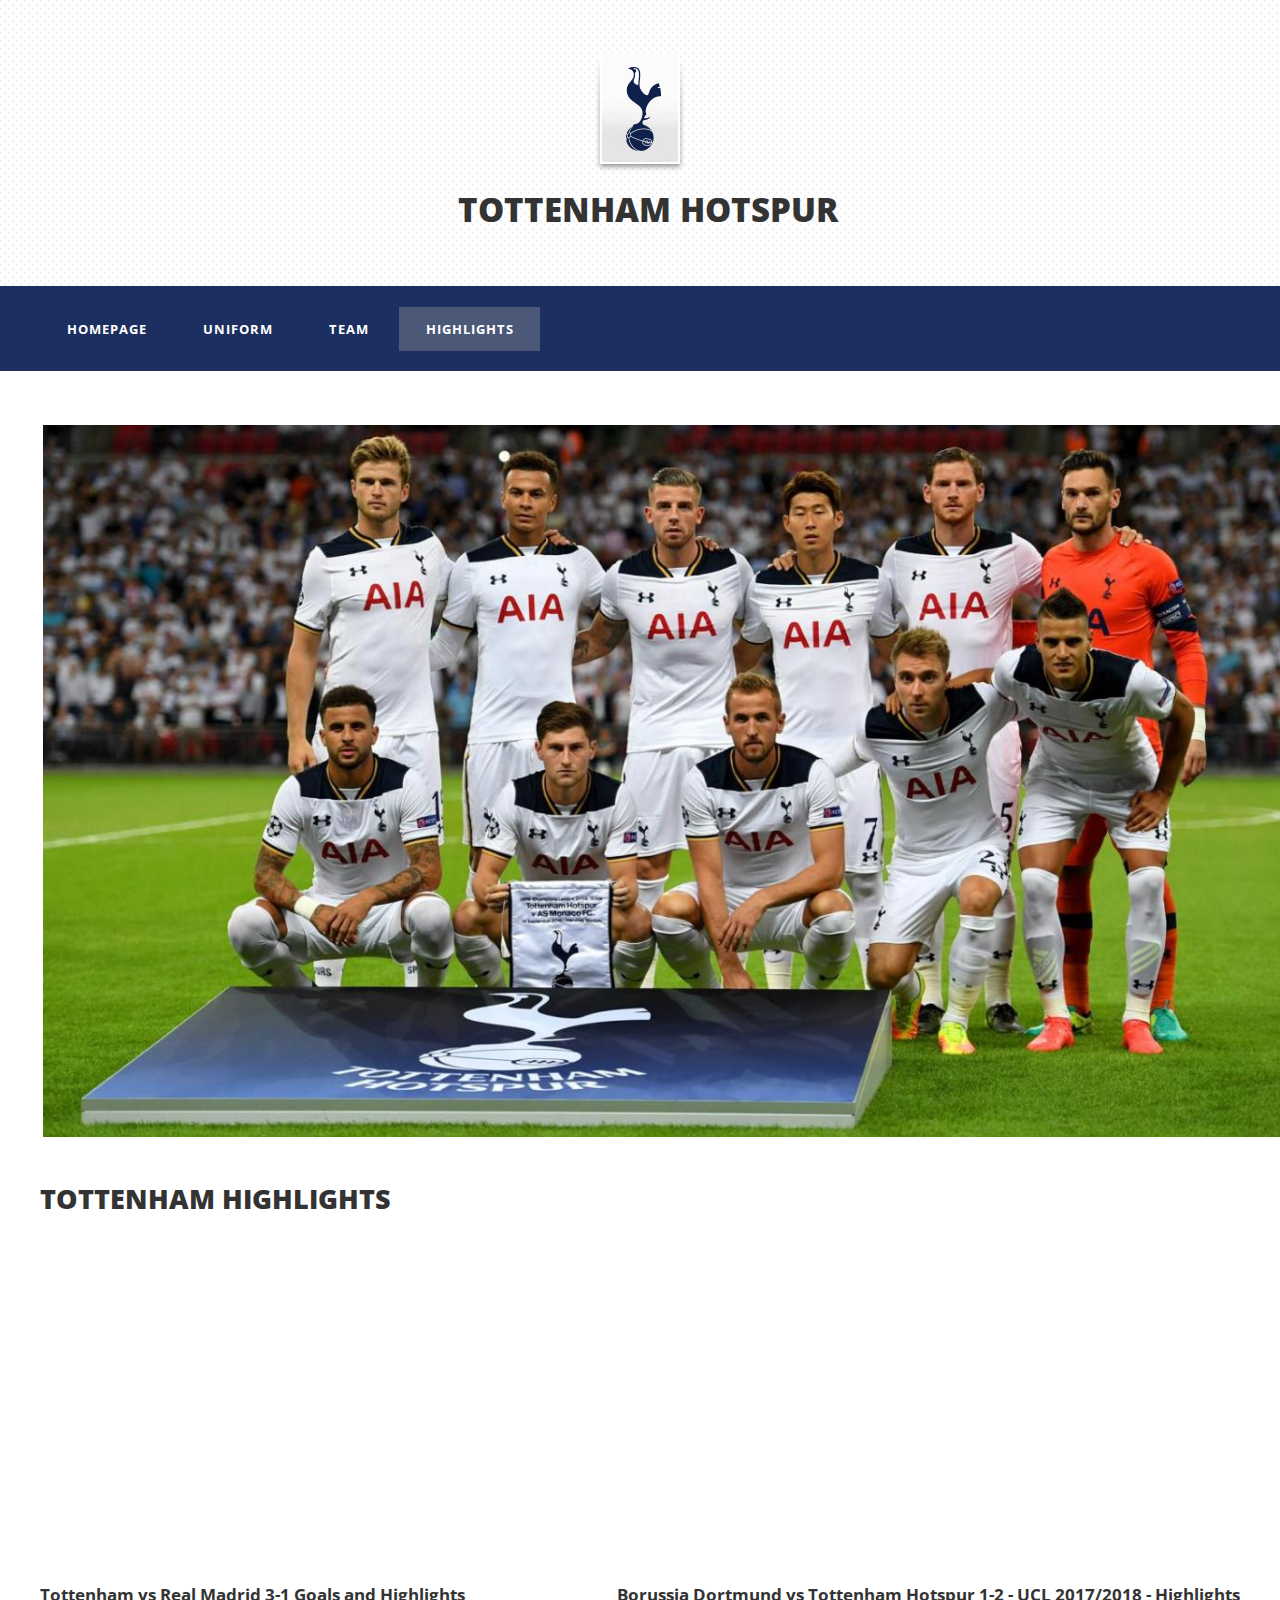
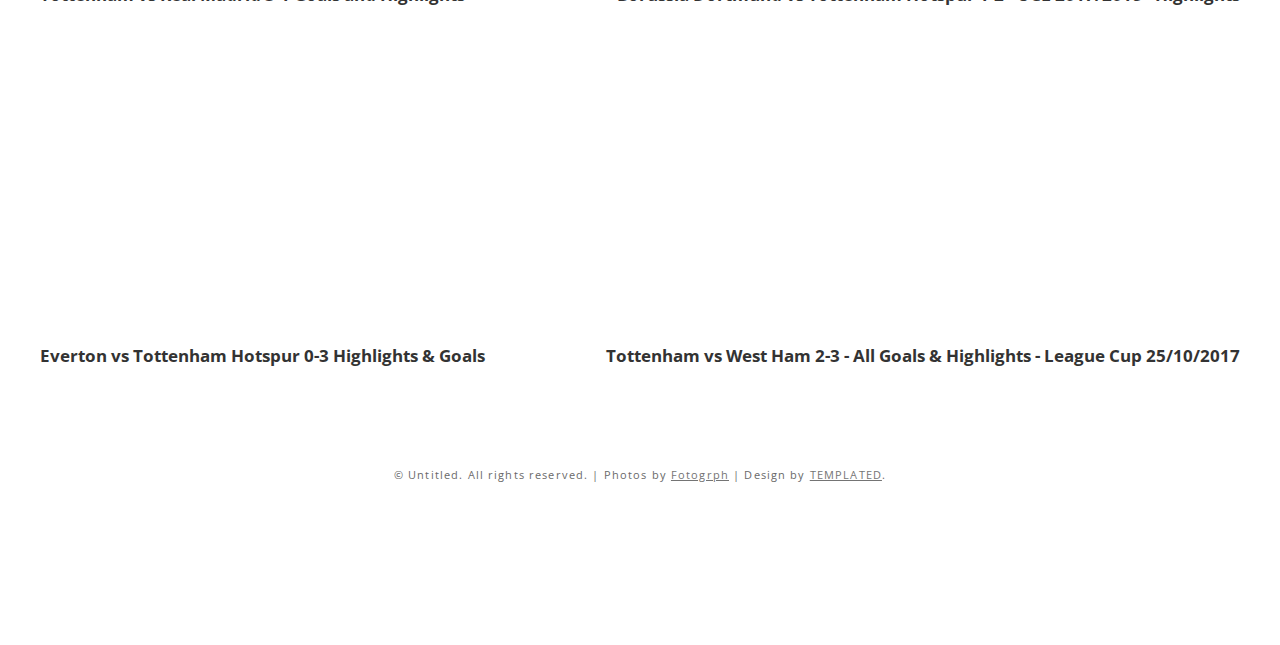
<file: templated-squareaway/Highlights.html>
<!DOCTYPE html PUBLIC "-//W3C//DTD XHTML 1.0 Strict//EN" "http://www.w3.org/TR/xhtml1/DTD/xhtml1-strict.dtd">
<!--
Design by TEMPLATED
http://templated.co
Released for free under the Creative Commons Attribution License

Name       : SquareAway
Description: A four-column, fixed-width design with dark color scheme.
Version    : 1.0
Released   : 20130804

-->
<html xmlns="http://www.w3.org/1999/xhtml">
<head>
    <meta http-equiv="Content-Type" content="text/html; charset=utf-8" />
    <title>Tottenham Hotspur</title>
    <meta name="keywords" content="" />
    <meta name="description" content="" />
    <link href="http://fonts.googleapis.com/css?family=Source+Sans+Pro:200,300,400,600,700,900|Open+Sans:400,300,600,700,800" rel="stylesheet" />
    <link href="Highlights.css" rel="stylesheet" type="text/css" media="all" />
    <link href="fonts.css" rel="stylesheet" type="text/css" media="all" />

    <!--[if IE 6]><link href="default_ie6.css" rel="stylesheet" type="text/css" /><![endif]-->

</head>
<body>
<div id="logo" class="container">
    <h1>
        <div class="tlogo"><img src="./images/tlogo.png"></img></div>
        <span>Tottenham Hotspur</span></h1>
</div>
<div id="header">
    <div id="menu" class="container">
        <ul>
            <li><a href="index.html" accesskey="0" title="">Homepage</a></li>
            <li><a href="Uniform.html" accesskey="1" title="">Uniform</a></li>
            <li><a href="Team.html" accesskey="2" title="">Team</a></li>
            <li class="current_page_item"><a href="Highlights.html" accesskey="3" title="">Highlights</a></li>
        </ul>
    </div>
</div>
<div id="page-wrapper">
    <div id="banner" class="container"><img src="images/totten.PNG"   alt="" /></div>
    <div id="featured" class="container">
        <div class="box">
            <div class="title">
                <h2>TOTTENHAM HIGHLIGHTS</h2>
            </div>
        </div>
        <div id="box1">
            <iframe width="500" height="315" src="https://www.youtube.com/embed/-Tb4PjY-wlQ" frameborder="0" allowfullscreen></iframe>
            <h2 class="subtitle">Borussia Dortmund vs Tottenham Hotspur 1-2 - UCL 2017/2018 - Highlights</h2>

        </div>
        <div id="box2">
            <iframe width="500" height="315" src="https://www.youtube.com/embed/JrUvwgGE_2k" frameborder="0" allowfullscreen></iframe>
            <h2 class="subtitle">Tottenham vs Real Madrid 3-1 Goals and Highlights<br></h2>


        </div>
        <div id="box3">
            <iframe width="500" height="315" src="https://www.youtube.com/embed/I9-Yk_5lLP0" frameborder="0" allowfullscreen></iframe>
            <h2 class="subtitle">Tottenham vs West Ham 2-3 - All Goals & Highlights - League Cup 25/10/2017 </h2>

        </div>
        <div id="box4">
            <iframe width="500" height="315" src="https://www.youtube.com/embed/Wvsx0R-odTI" frameborder="0" allowfullscreen></iframe>
            <h2 class="subtitle">Everton vs Tottenham Hotspur 0-3 Highlights & Goals</h2>

        </div>

    </div>
<div>
        <div id="copyright">
            <p>&copy; Untitled. All rights reserved. | Photos by <a href="http://fotogrph.com/">Fotogrph</a> | Design by <a href="http://templated.co" rel="nofollow">TEMPLATED</a>.</p>
        </div>
</div>
</body>
</html>
</file>
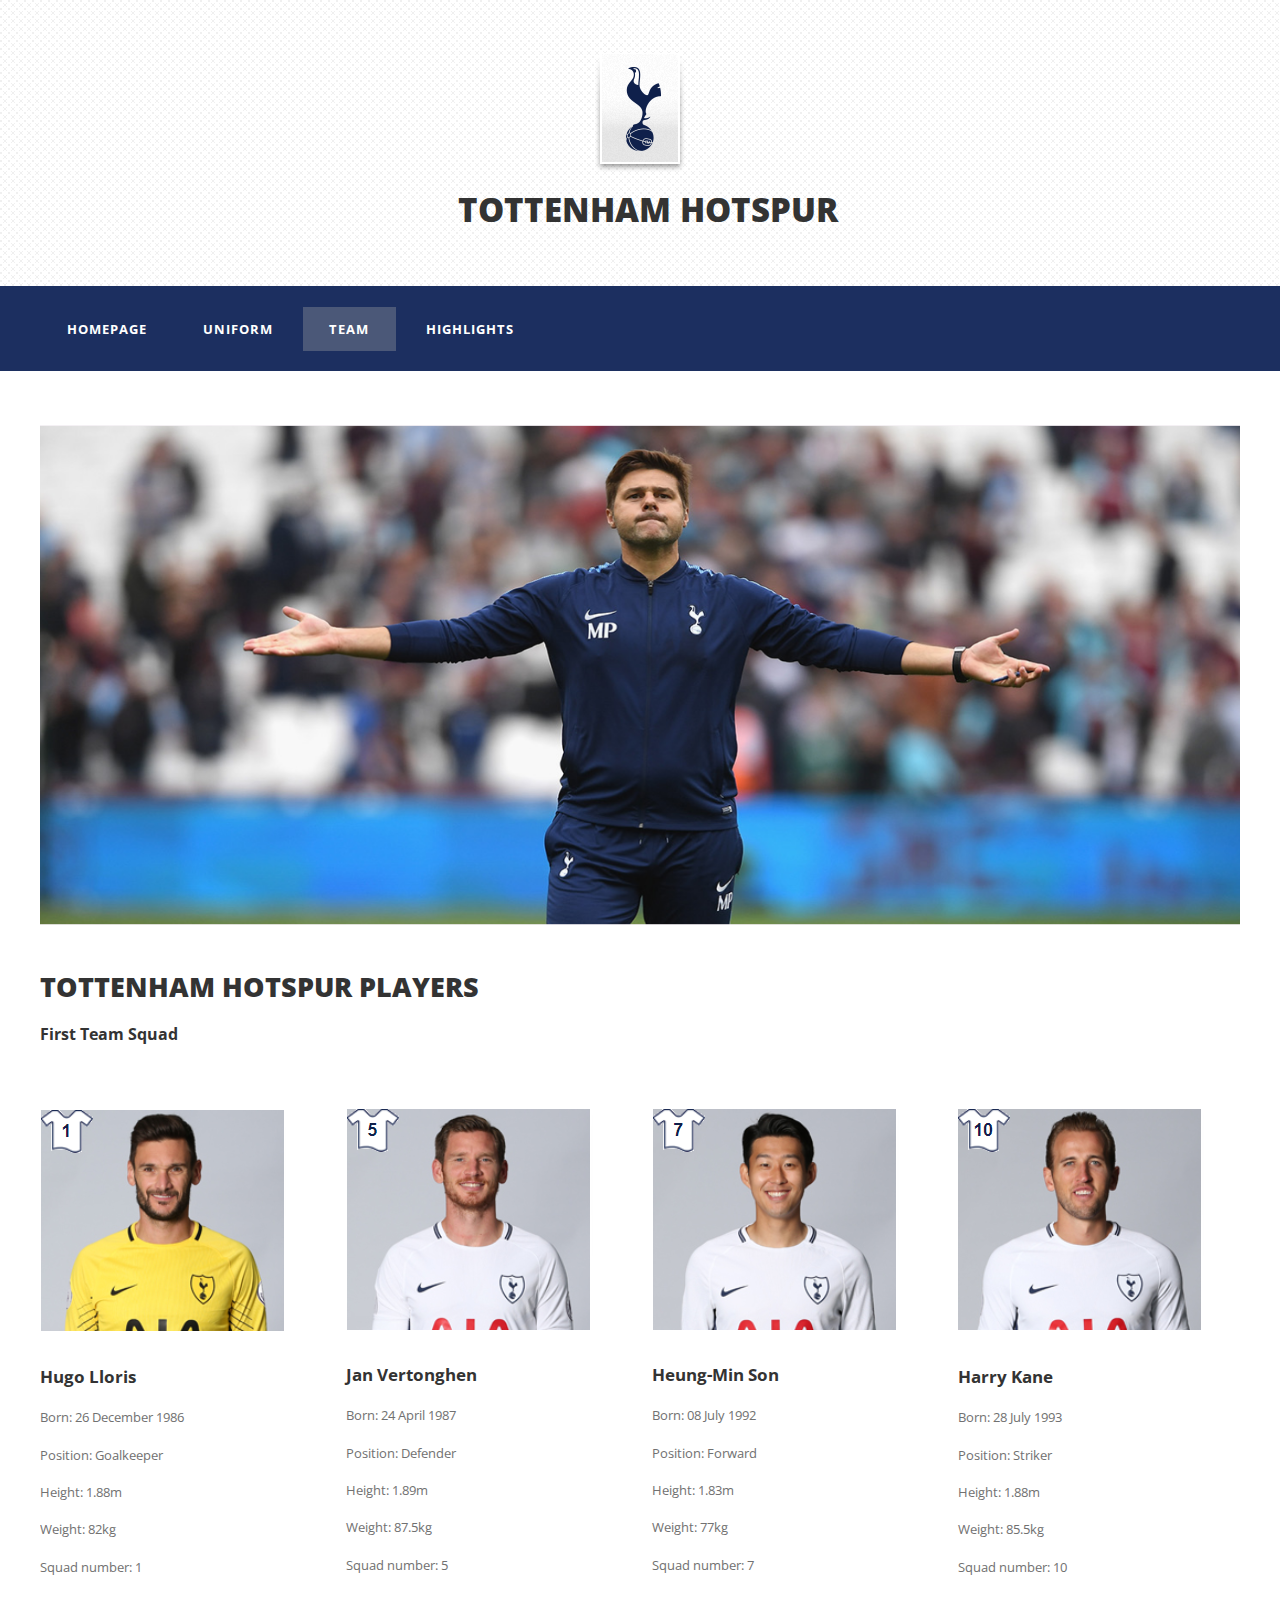
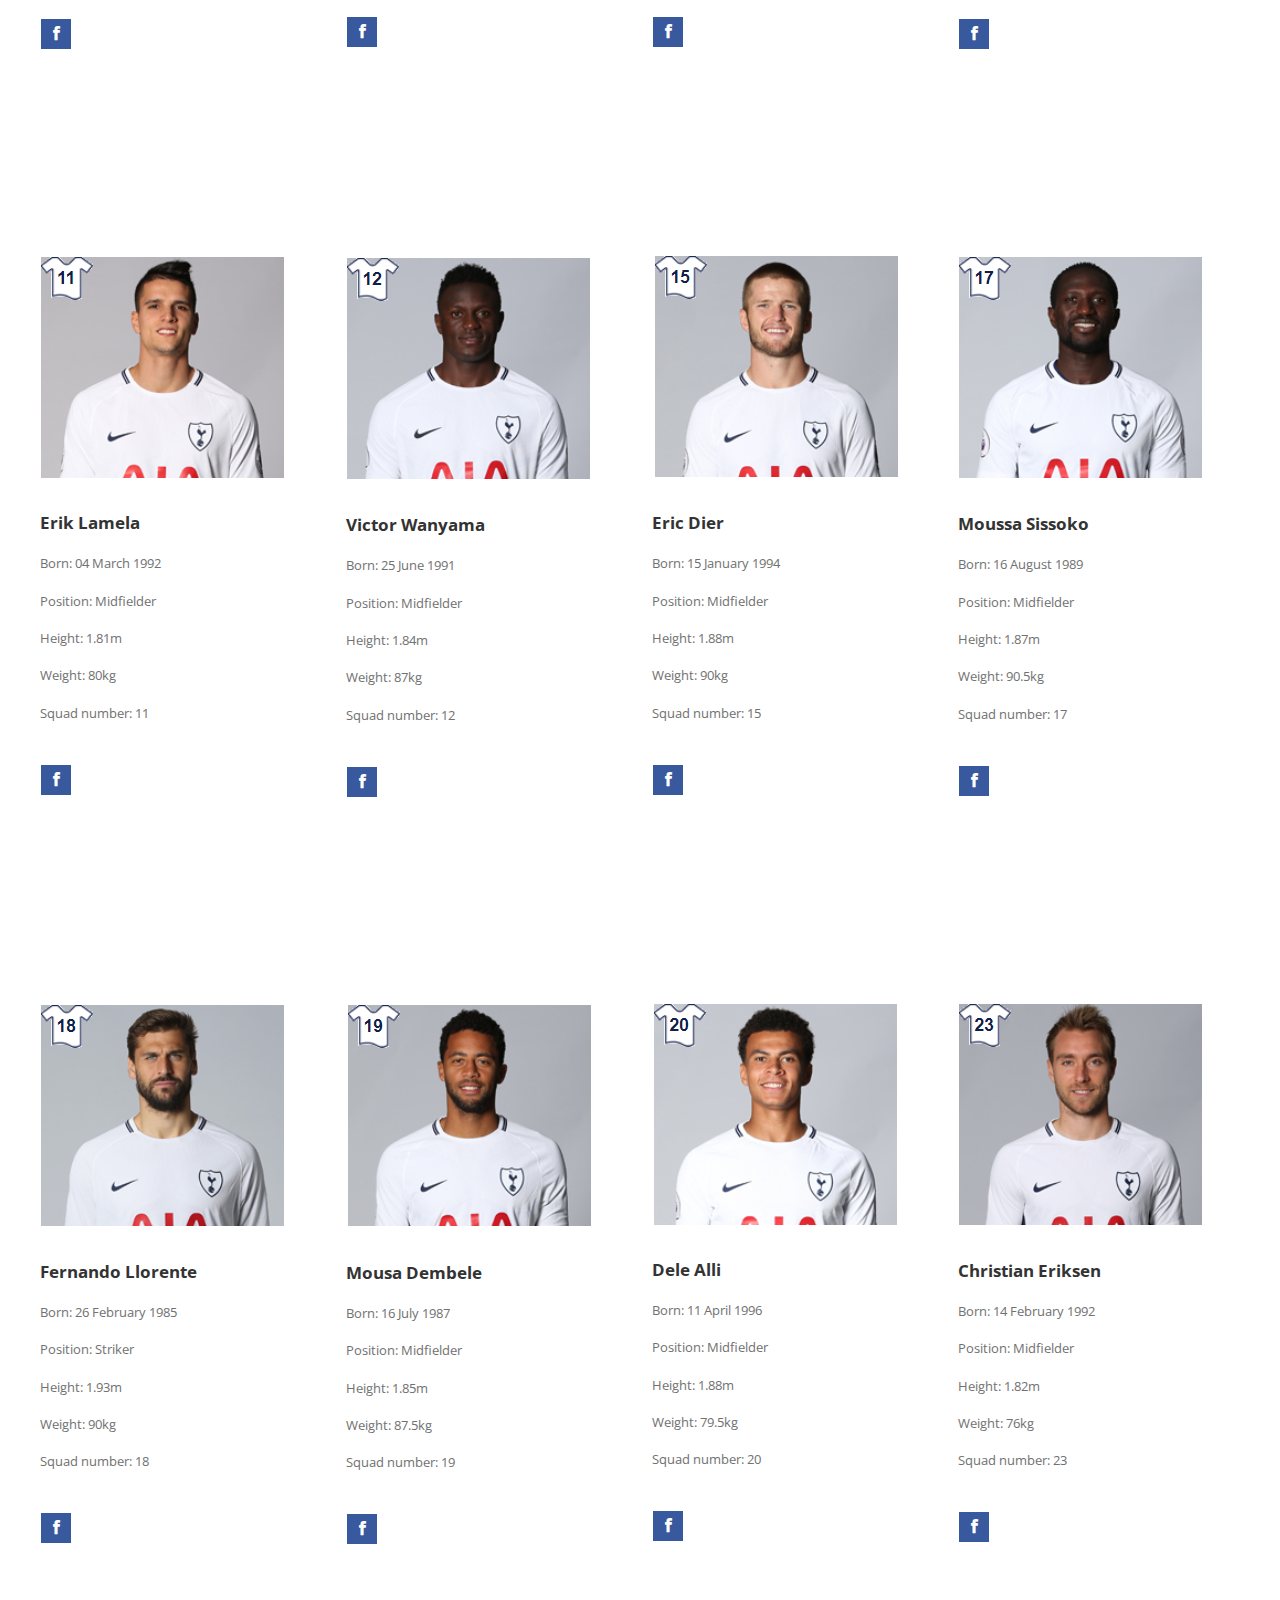
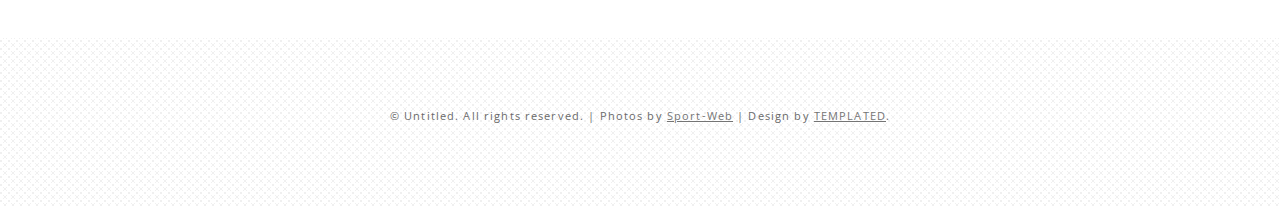
<file: templated-squareaway/Team.html>
<!DOCTYPE html PUBLIC "-//W3C//DTD XHTML 1.0 Strict//EN" "http://www.w3.org/TR/xhtml1/DTD/xhtml1-strict.dtd">
<!--
Design by TEMPLATED
http://templated.co
Released for free under the Creative Commons Attribution License

Name       : SquareAway
Description: A four-column, fixed-width design with dark color scheme.
Version    : 1.0
Released   : 20130804

-->
<html xmlns="http://www.w3.org/1999/xhtml">
<head>
    <meta http-equiv="Content-Type" content="text/html; charset=utf-8" />
    <title>Tottenham Hotspur</title>
    <meta name="keywords" content="" />
    <meta name="description" content="" />
    <link href="http://fonts.googleapis.com/css?family=Source+Sans+Pro:200,300,400,600,700,900|Open+Sans:400,300,600,700,800" rel="stylesheet" />
    <link href="Team.css" rel="stylesheet" type="text/css" media="all" />
    <link href="fonts.css" rel="stylesheet" type="text/css" media="all" />
    <!--[if IE 6]><link href="default_ie6.css" rel="stylesheet" type="text/css" /><![endif]-->

</head>
<body>

<div id="logo" class="container">

    <h1>
        <div class="tlogo"><img src="./images/tlogo.png"></img></div>
        <span>Tottenham Hotspur</span></h1>

</div>

<div id="header">
    <div id="menu" class="container">
        <ul>
            <li><a href="index.html" accesskey="0" title="">Homepage</a></li>
            <li><a href="Uniform.html" accesskey="1" title="">Uniform</a></li>
            <li class="current_page_item"><a href="Team.html" accesskey="2" title="">Team</a></li>
            <li><a href="Highlights.html" accesskey="3" title="">Highlights</a></li>
        </ul>
    </div>
</div>
<div id="page-wrapper">

    <div id="banner" class="container"><img src="images/coach.PNG" width="1200" height="500" alt="" /></div>

    <div id="featured" class="container">
        <div class="box">
            <div class="title">
                <h2>TOTTENHAM HOTSPUR PLAYERS</h2>
                <br>
                <h3>First Team Squad</h3>
                <br><br>
            </div>
            <div id="box1"><img src="images/lloris.PNG" alt="" />
                <h2 class="subtitle">Hugo Lloris</h2>
                <p>Born: 26 December 1986</p>
                <p>Position: Goalkeeper</p>
                <p>Height: 1.88m</p>
                <p>Weight: 82kg</p>
                <p>Squad number: 1</p>
                <ul class="contact">
                    <li><a href="https://www.facebook.com/NumberOneLloris/" class="icon icon-facebook"><span></span></a></li>
                </ul>
            </div>
            <div id="box2"><img src="images/vertonghen.PNG" alt="" />
                <h2 class="subtitle">Jan Vertonghen</h2>
                <p>Born: 24 April 1987</p>
                <p>Position: Defender</p>
                <p>Height: 1.89m</p>
                <p>Weight: 87.5kg</p>
                <p>Squad number: 5</p>
                <ul class="contact">
                    <li><a href="https://www.facebook.com/JanVertonghen/" class="icon icon-facebook"><span></span></a></li>
                </ul>
            </div>
            <div id="box3"><img src="images/son.PNG" alt="" />
                <h2 class="subtitle">Heung-Min Son</h2>
                <p>Born: 08 July 1992</p>
                <p>Position: Forward</p>
                <p>Height: 1.83m</p>
                <p>Weight: 77kg</p>
                <p>Squad number: 7</p>
                <ul class="contact">
                    <li><a href="https://www.facebook.com/HeungMinSonOfficial/" class="icon icon-facebook"><span></span></a></li>
                </ul>
            </div>
            <div id="box4"><img src="images/kane.PNG" alt="" />
                <h2 class="subtitle">Harry Kane</h2>
                <p>Born: 28 July 1993</p>
                <p>Position: Striker</p>
                <p>Height: 1.88m</p>
                <p>Weight: 85.5kg</p>
                <p>Squad number: 10</p>
                <ul class="contact">
                    <li><a href="https://www.facebook.com/harrykaneofficial/" class="icon icon-facebook"><span></span></a></li>
                </ul>
            </div>
        </div>
    </div>
</div>
<div id="page-wrapper1">
    <div id="banner1" class="container"></div>
    <div id="featured1" class="container">
        <div class="box">
        </div>
        <div id="box5"><img src="images/lamela.PNG" alt="" />
            <h2 class="subtitle">Erik Lamela</h2>
            <p>Born: 04 March 1992</p>
            <p>Position: Midfielder</p>
            <p>Height: 1.81m</p>
            <p>Weight: 80kg</p>
            <p>Squad number: 11</p>
            <ul class="contact">
                <li><a href="https://www.facebook.com/Eriklamelacoco/?ref=br_rs" class="icon icon-facebook"><span></span></a></li>
            </ul>
        </div>
        <div id="box6"><img src="images/wanyama.PNG" alt="" />
            <h2 class="subtitle">Victor Wanyama</h2>
            <p>Born: 25 June 1991</p>
            <p>Position: Midfielder</p>
            <p>Height: 1.84m</p>
            <p>Weight: 87kg</p>
            <p>Squad number: 12</p>
            <ul class="contact">
                <li><a href="https://www.facebook.com/VictorWanyamaTottenham/" class="icon icon-facebook"><span></span></a></li>
            </ul>
        </div>
        <div id="box7"><img src="images/dier.PNG" alt="" />
            <h2 class="subtitle">Eric Dier</h2>
            <p>Born: 15 January 1994</p>
            <p>Position: Midfielder</p>
            <p>Height: 1.88m</p>
            <p>Weight: 90kg</p>
            <p>Squad number: 15</p>
            <ul class="contact">
                <li><a href="https://www.facebook.com/EricDierOfficial/" class="icon icon-facebook"><span></span></a></li>
            </ul>
        </div>
        <div id="box8"><img src="images/sissoko.PNG" alt="" />
            <h2 class="subtitle">Moussa Sissoko</h2>
            <p>Born: 16 August 1989</p>
            <p>Position: Midfielder</p>
            <p>Height: 1.87m</p>
            <p>Weight: 90.5kg</p>
            <p>Squad number: 17</p>
            <ul class="contact">
                <li><a href="https://www.facebook.com/ms7sissoko/" class="icon icon-facebook"><span></span></a></li>
            </ul>
        </div>
    </div>
</div>
    <div id="page-wrapper2">
        <div id="banner2" class="container"></div>
        <div id="featured2" class="container">
            <div class="box">
            </div>
            <div id="box9"><img src="images/liorente.PNG" alt="" />
                <h2 class="subtitle">Fernando Llorente</h2>
                <p>Born: 26 February 1985</p>
                <p>Position: Striker</p>
                <p>Height: 1.93m</p>
                <p>Weight: 90kg</p>
                <p>Squad number: 18</p>
                <ul class="contact">
                    <li><a href="https://www.facebook.com/fernandollorente.es/" class="icon icon-facebook"><span></span></a></li>
                </ul>
            </div>
            <div id="box10"><img src="images/dembele.PNG" alt="" />
                <h2 class="subtitle">Mousa Dembele</h2>
                <p>Born: 16 July 1987</p>
                <p>Position: Midfielder</p>
                <p>Height: 1.85m</p>
                <p>Weight: 87.5kg</p>
                <p>Squad number: 19</p>
                <ul class="contact">
                    <li><a href="https://www.facebook.com/moussadembeleweb/" class="icon icon-facebook"><span></span></a></li>
                </ul>
            </div>
            <div id="box11"><img src="images/alli.PNG" alt="" />
                <h2 class="subtitle">Dele Alli</h2>
                <p>Born: 11 April 1996</p>
                <p>Position: Midfielder</p>
                <p>Height: 1.88m</p>
                <p>Weight: 79.5kg</p>
                <p>Squad number: 20</p>
                <ul class="contact">
                    <li><a href="https://www.facebook.com/DeleOfficial/?ref=br_rs" class="icon icon-facebook"><span></span></a></li>
                </ul>
            </div>
            <div id="box12"><img src="images/eriksen.PNG" alt="" />
                <h2 class="subtitle">Christian Eriksen</h2>
                <p>Born: 14 February 1992</p>
                <p>Position: Midfielder</p>
                <p>Height: 1.82m</p>
                <p>Weight: 76kg</p>
                <p>Squad number: 23</p>
                <ul class="contact">
                    <li><a href="https://www.facebook.com/ChristianEriksenOfficial/" class="icon icon-facebook"><span></span></a></li>
                </ul>
            </div>
        </div>
    </div>
</div>

<div id="copyright">
    <p>&copy; Untitled. All rights reserved. | Photos by <a href="http://www.tottenhamhotspur.com/home/">Sport-Web</a> | Design by <a href="http://templated.co" rel="nofollow">TEMPLATED</a>.</p>
</div>
</body>
</html>
</file>
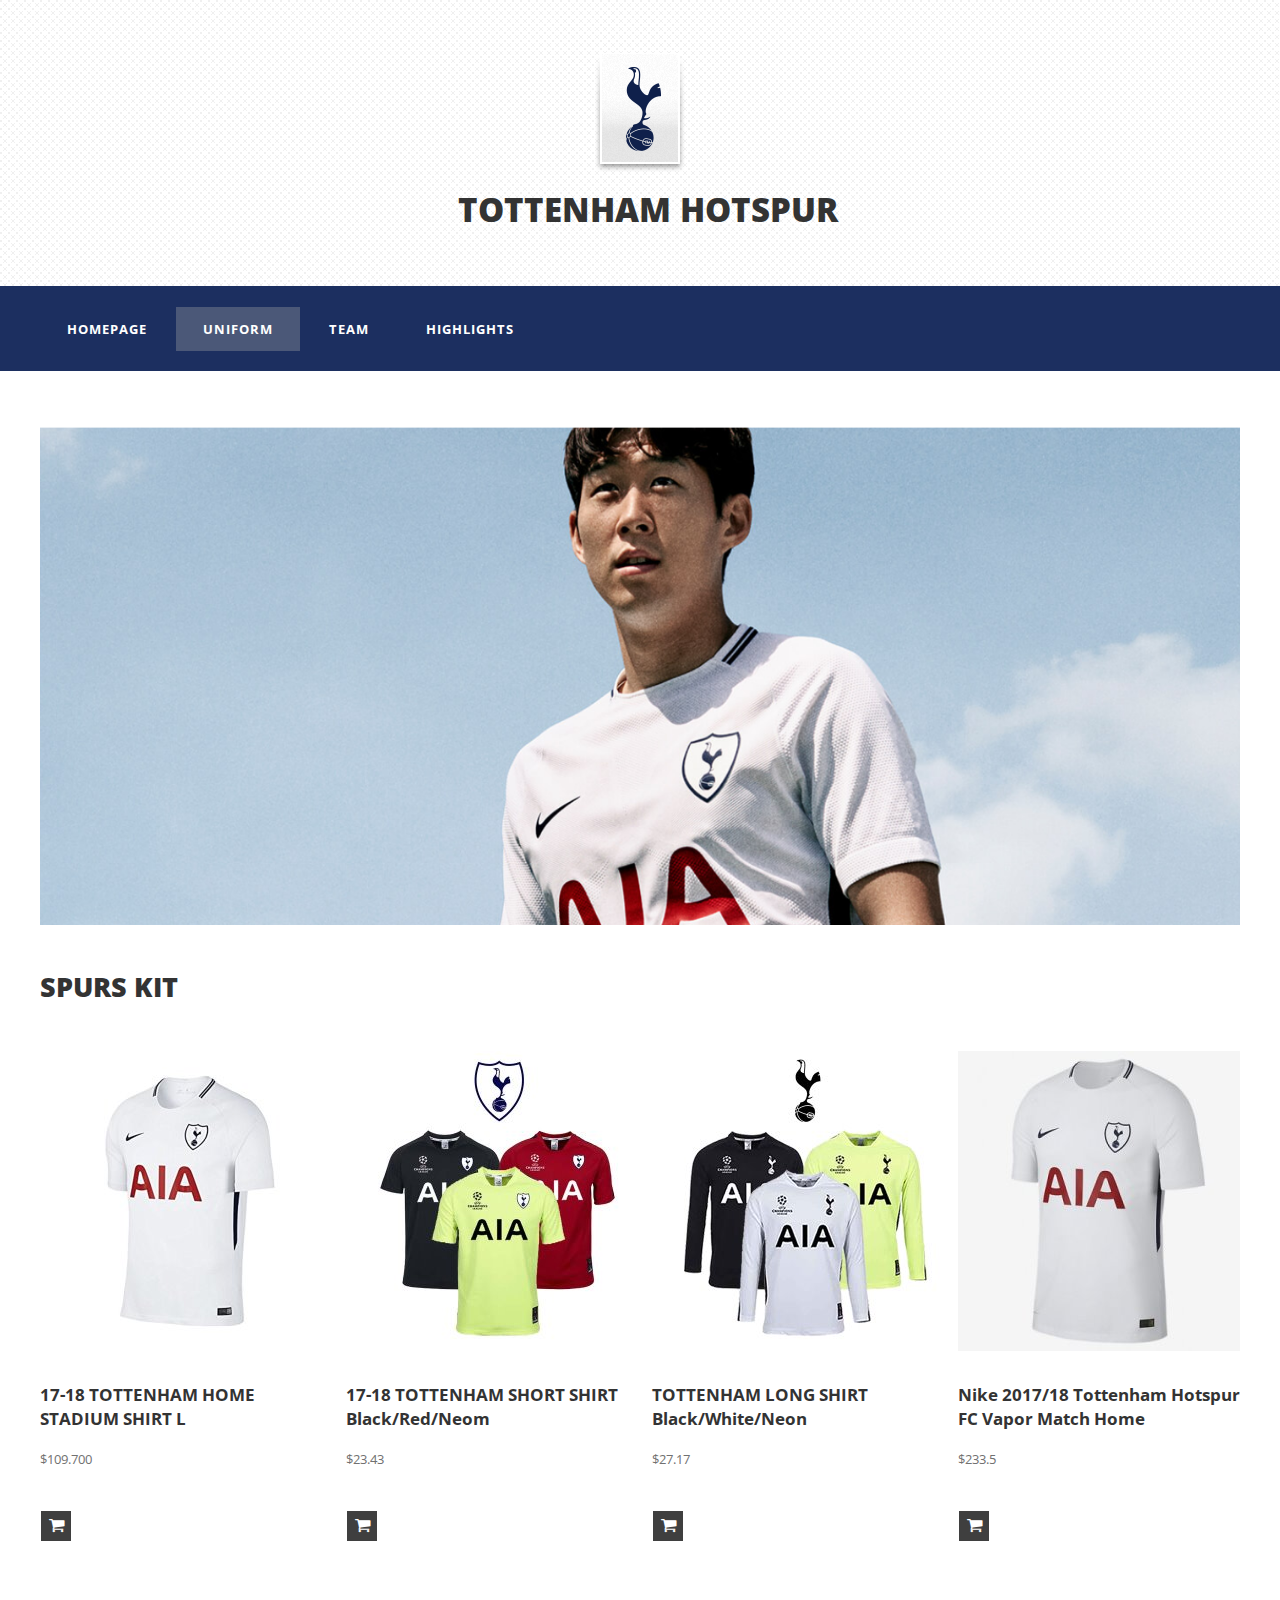
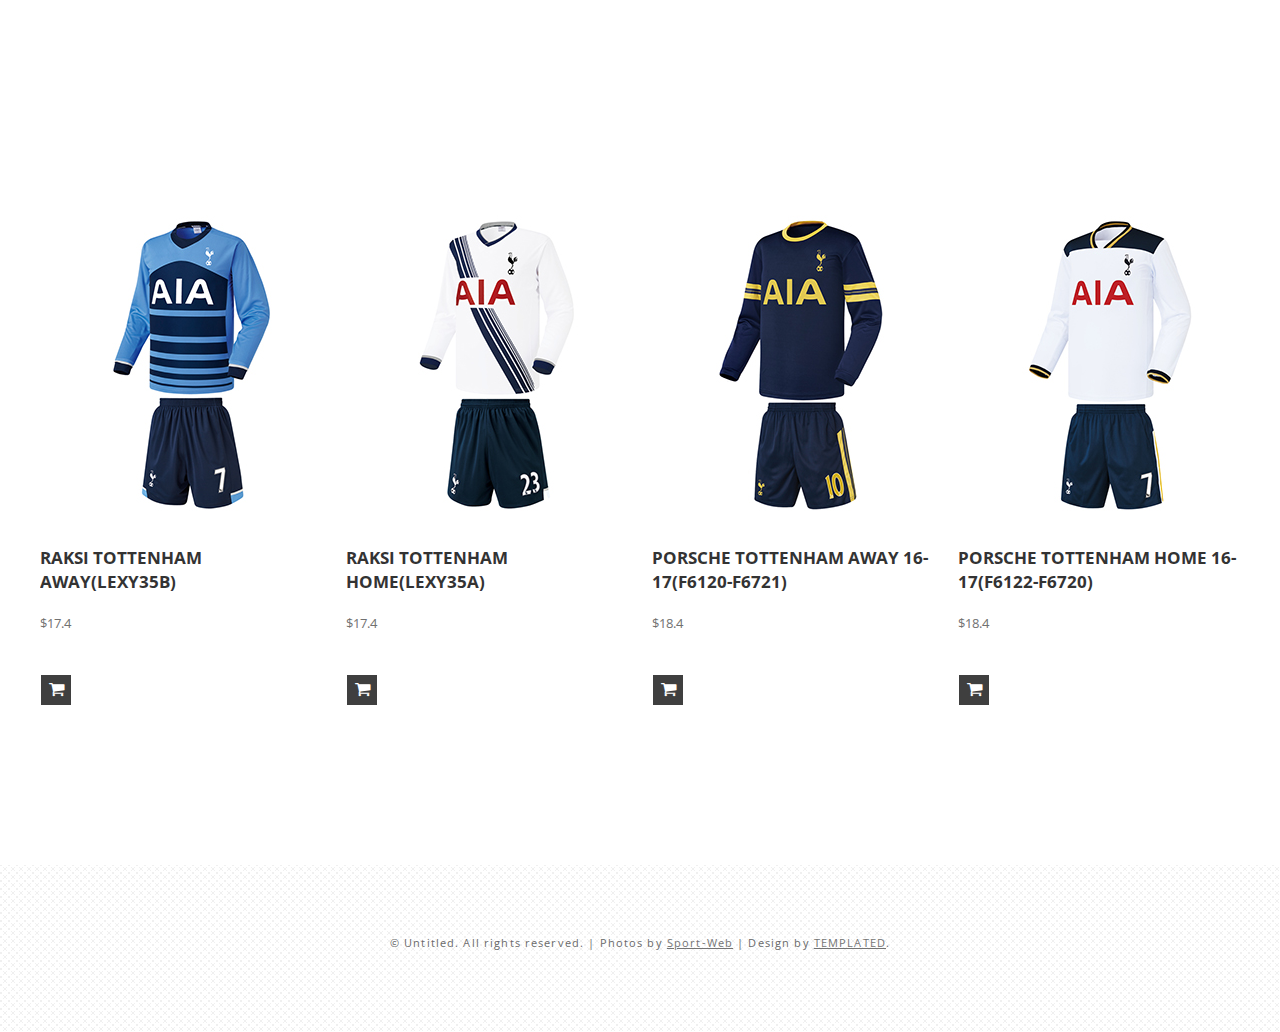
<file: templated-squareaway/Uniform.html>
<!DOCTYPE html PUBLIC "-//W3C//DTD XHTML 1.0 Strict//EN" "http://www.w3.org/TR/xhtml1/DTD/xhtml1-strict.dtd">
<!--
Design by TEMPLATED
http://templated.co
Released for free under the Creative Commons Attribution License

Name       : SquareAway
Description: A four-column, fixed-width design with dark color scheme.
Version    : 1.0
Released   : 20130804

-->
<html xmlns="http://www.w3.org/1999/xhtml">
<head>
    <meta http-equiv="Content-Type" content="text/html; charset=utf-8" />
    <title>Tottenham Hotspur</title>
    <meta name="keywords" content="" />
    <meta name="description" content="" />
    <link href="http://fonts.googleapis.com/css?family=Source+Sans+Pro:200,300,400,600,700,900|Open+Sans:400,300,600,700,800" rel="stylesheet" />
    <link href="Uniform.css" rel="stylesheet" type="text/css" media="all" />
    <link href="fonts.css" rel="stylesheet" type="text/css" media="all" />

    <!--[if IE 6]><link href="default_ie6.css" rel="stylesheet" type="text/css" /><![endif]-->

</head>
<body>
<div id="logo" class="container">
    <h1>
        <div class="tlogo"><img src="./images/tlogo.png"></img></div>
        <span>Tottenham Hotspur</span></h1>
</div>
<div id="header">
    <div id="menu" class="container">
        <ul>

            <li><a href="index.html" accesskey="0" title="">Homepage</a></li>
            <li class="current_page_item"><a href="Uniform.html" accesskey="1" title="">Uniform</a></li>
            <li><a href="Team.html" accesskey="2" title="">Team</a></li>
            <li><a href="Highlights.html" accesskey="3" title="">Highlights</a></li>
        </ul>
    </div>
</div>
<div id="page-wrapper">
    <div id="banner" class="container"><img src="images/캡처.PNG" width="1200" height="500" alt="" /></div>
    <div id="featured" class="container">
        <div class="box">
            <div class="title">
                <h2>SPURS KIT</h2>
            </div>
        </div>
        <div id="box1"><img src="images/17-18 HOME L.jpg" alt="" />
            <h2 class="subtitle">17-18 TOTTENHAM HOME STADIUM SHIRT L</h2>
            <p>$109.700</p>
            <ul class="contact">
                <li><a class="icon icon-shopping-cart"><span>Pinterest</span></a></li>
            </ul>
        </div>
        <div id="box2"> <img src="images/17-18%20SS.jpg" alt="" />
            <h2 class="subtitle">17-18 TOTTENHAM SHORT SHIRT Black/Red/Neom</h2>
            <p>$23.43</p>
            <ul class="contact">

                <li><a class="icon icon-shopping-cart"><span>Pinterest</span></a></li>

            </ul>
        </div>
        <div id="box3"> <img src="images/LS.jpg" alt="" />
            <h2 class="subtitle">TOTTENHAM LONG SHIRT Black/White/Neon</h2>
            <p>$27.17</p>
            <ul class="contact">

                <li><a class="icon icon-shopping-cart"><span>Pinterest</span></a></li>

            </ul>
        </div>
        <div id="box4"><img src="images/Nike%202017-18%20Tottenham.jpg" alt="" />
            <h2 class="subtitle">Nike 2017/18 Tottenham Hotspur FC Vapor Match Home</h2>
            <p>$233.5</p>
            <ul class="contact">
                <li><a class="icon icon-shopping-cart"><span>Pinterest</span></a></li>

            </ul>
        </div>
    </div>
</div>
<div id="page-wrapper1">
        <div id ="banner1" class="container"></div>
        <div id="featured1" class="container">
            <div class="box">
            </div>
            <div id="box5"><img src="images/렉시%20토트넘%20어웨이.jpg" alt="" />
                <h2 class="subtitle">RAKSI TOTTENHAM AWAY(LEXY35B)</h2>
                <p>$17.4</p>
                <ul class="contact">
                    <li><a class="icon icon-shopping-cart"><span>Pinterest</span></a></li>

                </ul>
            </div>
            <div id="box6"><img src="images/렉시%20토트넘%20홈형.jpg" alt="" />
                <h2 class="subtitle">RAKSI TOTTENHAM HOME(LEXY35A)</h2>
                <p>$17.4</p>
                <ul class="contact">
                    <li><a class="icon icon-shopping-cart"><span>Pinterest</span></a></li>
                </ul>
            </div>
            <div id="box7"><img src="images/포스%20토트넘%20어웨이.jpg" alt="" />
                <h2 class="subtitle">PORSCHE TOTTENHAM AWAY 16-17(F6120-F6721)</h2>
                <p>$18.4</p>
                <ul class="contact">
                    <li><a class="icon icon-shopping-cart"><span>Pinterest</span></a></li>
                </ul>
            </div>
            <div id="box8"><img src="images/포스%20토트넘%20홈.jpg" alt="" />
                <h2 class="subtitle">PORSCHE TOTTENHAM HOME 16-17(F6122-F6720)</h2>
                <p>$18.4</p>
                <ul class="contact">
                    <li><a class="icon icon-shopping-cart"><span>Pinterest</span></a></li>
                </ul>
            </div>
        </div>
</div>
        <div id="copyright">
            <p>&copy; Untitled. All rights reserved. | Photos by <a href="http://www.tottenhamhotspur.com/home/">Sport-Web</a> | Design by <a href="http://templated.co" rel="nofollow">TEMPLATED</a>.</p>
        </div>
</body>
<script src="https://ajax.googleapis.com/ajax/libs/jquery/3.2.1/jquery.min.js"></script>
<script type="text/javascript">

$('.icon-shopping-cart').click(function () {
    var msgt = "Do you want to buy?";
    var con = confirm(msgt);

    if(con==true)
    {
        alert("Thank You. Buy Successfully");
    }
    if(con==false)
    {
        alert("Buy Canceled");
    }
})
</script>

</html>
</file>
<file: templated-squareaway/Highlights.css>
html, body
{
    height: 100%;
}

body
{
    margin: 0px;
    padding: 0px;
    background: #EFEFEF url(images/bg01.png) repeat;
    font-family: 'Open Sans', sans-serif;
    font-size: 10pt;
    font-weight: 400;
    color: #8d8d8d;
}


h1, h2, h3
{
    margin: 0;
    padding: 0;
    color: #333;
}

p, ol, ul
{
    margin-top: 0;
}

ol, ul
{
    padding: 0;
    list-style: none;
}

p
{
    line-height: 180%;
}

strong
{
    color: #525252;
}

a
{
    color: #525252;
}

a:hover
{
    text-decoration: none;
}

.container
{
    margin: 0px auto;
    width: 1200px;
}

/*********************************************************************************/
/* Image Style                                                                   */
/*********************************************************************************/

.image
{
    display: inline-block;
}

.image img
{
    display: block;
    width: 100%;
}

.image-full
{
    display: block;
    width: 100%;
    margin: 0 0 2em 0;
}

.image-left
{
    float: left;
    margin: 0 2em 2em 0;
}

.image-centered
{
    display: block;
    margin: 0 0 2em 0;
}

.image-centered img
{
    margin: 0 auto;
    width: auto;
}

/*********************************************************************************/
/* List Styles                                                                   */
/*********************************************************************************/

ul.style1
{
}


/*********************************************************************************/
/* Social Icon Styles                                                            */
/*********************************************************************************/

ul.contact
{
    margin: 0;
    padding: 2em 0em 0em 0em;
    list-style: none;
}

ul.contact li
{
    display: inline-block;
    padding: 0em 0.10em;
    font-size: 1em;
}

ul.contact li span
{
    display: none;
    margin: 0;
    padding: 0;
}

ul.contact li a
{
    color: #FFF;
}

ul.contact li a:before
{
    display: inline-block;
    width: 30px;
    height: 30px;
    background: #3f3f3f;
    line-height: 30px;
    text-align: center;
    color: #FFFFFF;
}

ul.contact li a.icon-twitter:before { background: #2DAAE4; }
ul.contact li a.icon-facebook:before { background: #39599F; }
ul.contact li a.icon-dribbble:before { background: #C4376B;	}
ul.contact li a.icon-tumblr:before { background: #31516A; }
ul.contact li a.icon-rss:before { background: #F2600B; }

/*********************************************************************************/
/* Button Style                                                                  */
/*********************************************************************************/

.button
{
    display: inline-block;
    padding: 1em 3em 1em 0em;
    letter-spacing: 0.10em;
    text-decoration: none;
    text-transform: uppercase;
    font-weight: 800;
    font-size: 0.90em;
    color: #333;
}

.button:before
{
    display: inline-block;
    background: #8aa2fc;
    margin-right: 1em;
    padding: 8px;
    text-align: center;
    color: #FFF;
}

/*********************************************************************************/
/* Header                                                                        */
/*********************************************************************************/

#header
{
    background: #1c2f60;
    border-top: 1px solid #1c2f60;
}

/*********************************************************************************/
/* Logo                                                                          */
/*********************************************************************************/

#logo
{
    padding: 4em 0em;
    text-transform: uppercase;
}

#logo h1
{
    text-align: center;
    font-weight: 900;
    font-size: 2.5em;
}

#logo h1 a
{
}

#logo span
{
    padding: 0em 0em 0em 0.5em;
}

#logo h1:before
{

}

#logo a
{
    color: #1c2f60;
}


/*********************************************************************************/
/* Menu                                                                          */
/*********************************************************************************/

#menu ul
{
    margin: 0;
    padding: 20px 0px 20px 0px;
    list-style: none;
    line-height: normal;
}

#menu li
{
    display: inline-block;
}

#menu a
{
    display: block;
    padding: 1em 2em;
    letter-spacing: 1px;
    text-decoration: none;
    text-transform: uppercase;
    font-size: 1em;
    font-weight: 700;
    color: #FFF;
}

#menu .current_page_item a
{
    background: #4b5878;
    color: #FFF;
}

#menu a:hover
{
    background: #4b5878;
    text-decoration: none;
    color: #FFF;
}

/*********************************************************************************/
/* Banner                                                                        */
/*********************************************************************************/

#banner
{
    margin-bottom: 3em;
}
#banner1
{
    margin-bottom: 3em;
}
#banner2
{
    margin-bottom: 3em;
}
/*********************************************************************************/
/* Page                                                                          */
/*********************************************************************************/

#page-wrapper
{
    padding: 4em 0em 6em 0em;
    background: #FFF;
}
#page-wrapper1
{
    padding: 4em 0em 6em 0em;
    background: #FFF;
}
#page-wrapper2
{
    padding: 4em 0em 6em 0em;
    background: #FFF;
}
#page
{
    overflow: hidden;
    padding-top: 6em;
    border-top: 1px solid #E5E5E5;
    color: #717171;
}

#page .title
{
    margin-bottom: 2em;
}

#page .title h2
{
    font-size: 2em;
    font-weight: 800;
    color: #333;
}

/*********************************************************************************/
/* Content                                                                       */
/*********************************************************************************/

#content
{
    float: left;
    width: 588px;
}

/*********************************************************************************/
/* Sidebar                                                                       */
/*********************************************************************************/

#sidebar
{
    float: right;
    width: 588px;
}

/*********************************************************************************/
/* Footer                                                                        */
/*********************************************************************************/

#footer-wrapper
{
    padding: 6em 0em 6em 0em;
    background: #f4f4f4;
    border-bottom: 1px solid #EDEDED;
    border-top: 1px solid #EDEDED;
}

#footer {
    overflow: hidden;
    color: #666666;
}

#footer h2
{
    letter-spacing: 0.10em;
    padding-bottom: 1em;
    font-size: 1.3em;
    font-weight: 700;
    color: #333;
}

#footer #fbox1 {
    float: left;
    width: 282px;
    margin-right: 24px;
}

#footer #fbox2 {
    float: left;
    width: 282px;
    margin-right: 24px;
}

#footer #fbox3 {
    float: left;
    width: 282px;
}

#footer #fbox4 {
    float: right;
    width: 282px;
}


/*********************************************************************************/
/* Copyright                                                                     */
/*********************************************************************************/

#copyright
{
    padding: 6em 0em;
    font-size: 0.85em;
    letter-spacing: 0.10em;
    text-align: center;
    color: #6A6A6A;
}

#copyright a
{
    color: #747474;
}

/*********************************************************************************/
/* Featured                                                                      */
/*********************************************************************************/

#featured
{
    overflow: hidden;
    padding-bottom: 1em;
    color: #717171;
}
#featured1
{
    overflow: hidden;
    padding-bottom: 1em;
    color: #717171;
}
#featured2
{
    overflow: hidden;
    padding-bottom: 1em;
    color: #717171;
}
#featured img
{
    margin-bottom: 2em;
}
#featured1 img
{
    margin-bottom: 2em;
}
#featured2 img
{
    margin-bottom: 2em;
}
#featured .box
{
    padding-bottom: 1.5em;
}
#featured1 .box
{
    padding-bottom: 1.5em;
}
#featured2 .box
{
    padding-bottom: 1.5em;
}
#featured .title
{
    margin-bottom: 2em;
}
#featured1 .title
{
    margin-bottom: 2em;
}
#featured2 .title
{
    margin-bottom: 2em;
}
#featured .title h2
{
    font-size: 2em;
    font-weight: 800;
    color: #333;
}
#featured1 .title h2
{
    font-size: 2em;
    font-weight: 800;
    color: #333;
}
#featured2 .title h2
{
    font-size: 2em;
    font-weight: 800;
    color: #333;
}
#featured .subtitle
{
    padding-bottom: 1em;
    font-size: 1.3em;
    font-weight: 700;
    color: #333;
}
#featured1 .subtitle
{
    padding-bottom: 1em;
    font-size: 1.3em;
    font-weight: 700;
    color: #333;
}
#featured2 .subtitle
{
    padding-bottom: 1em;
    font-size: 1.3em;
    font-weight: 700;
    color: #333;
}
#featured #box1 {
    float:right;
}

#featured #box2 {
}

#featured #box3 {
    float:right;
}


#featured #box4 {

}
</file>
<file: templated-squareaway/Team.css>
html, body
{
    height: 100%;
}

body
{
    margin: 0px;
    padding: 0px;
    background: #EFEFEF url(images/bg01.png) repeat;
    font-family: 'Open Sans', sans-serif;
    font-size: 10pt;
    font-weight: 400;
    color: #8d8d8d;
}


h1, h2, h3
{
    margin: 0;
    padding: 0;
    color: #333;
}

p, ol, ul
{
    margin-top: 0;
}

ol, ul
{
    padding: 0;
    list-style: none;
}

p
{
    line-height: 180%;
}

strong
{
    color: #525252;
}

a
{
    color: #525252;
}

a:hover
{
    text-decoration: none;
}

.container
{
    margin: 0px auto;
    width: 1200px;
}

/*********************************************************************************/
/* Image Style                                                                   */
/*********************************************************************************/

.image
{
    display: inline-block;
}

.image img
{
    display: block;
    width: 100%;
}

.image-full
{
    display: block;
    width: 100%;
    margin: 0 0 2em 0;
}

.image-left
{
    float: left;
    margin: 0 2em 2em 0;
}

.image-centered
{
    display: block;
    margin: 0 0 2em 0;
}

.image-centered img
{
    margin: 0 auto;
    width: auto;
}

/*********************************************************************************/
/* List Styles                                                                   */
/*********************************************************************************/

ul.style1
{
}


/*********************************************************************************/
/* Social Icon Styles                                                            */
/*********************************************************************************/

ul.contact
{
    margin: 0;
    padding: 2em 0em 0em 0em;
    list-style: none;
}

ul.contact li
{
    display: inline-block;
    padding: 0em 0.10em;
    font-size: 1em;
}

ul.contact li span
{
    display: none;
    margin: 0;
    padding: 0;
}

ul.contact li a
{
    color: #FFF;
}

ul.contact li a:before
{
    display: inline-block;
    width: 30px;
    height: 30px;
    background: #3f3f3f;
    line-height: 30px;
    text-align: center;
    color: #FFFFFF;
}

ul.contact li a.icon-twitter:before { background: #2DAAE4; }
ul.contact li a.icon-facebook:before { background: #39599F; }
ul.contact li a.icon-dribbble:before { background: #C4376B;	}
ul.contact li a.icon-tumblr:before { background: #31516A; }
ul.contact li a.icon-rss:before { background: #F2600B; }

/*********************************************************************************/
/* Button Style                                                                  */
/*********************************************************************************/

.button
{
    display: inline-block;
    padding: 1em 3em 1em 0em;
    letter-spacing: 0.10em;
    text-decoration: none;
    text-transform: uppercase;
    font-weight: 800;
    font-size: 0.90em;
    color: #333;
}

.button:before
{
    display: inline-block;
    background: #8aa2fc;
    margin-right: 1em;
    padding: 8px;
    text-align: center;
    color: #FFF;
}

/*********************************************************************************/
/* Header                                                                        */
/*********************************************************************************/

#header
{
    background: #1c2f60;
    border-top: 1px solid #1c2f60;
}

/*********************************************************************************/
/* Logo                                                                          */
/*********************************************************************************/

#logo
{
    padding: 4em 0em;
    text-transform: uppercase;
}

#logo h1
{
    text-align: center;
    font-weight: 900;
    font-size: 2.5em;
}

#logo h1 a
{
}

#logo span
{
    padding: 0em 0em 0em 0.5em;
}

#logo h1:before
{

}

#logo a
{
    color: #1c2f60;
}


/*********************************************************************************/
/* Menu                                                                          */
/*********************************************************************************/

#menu ul
{
    margin: 0;
    padding: 20px 0px 20px 0px;
    list-style: none;
    line-height: normal;
}

#menu li
{
    display: inline-block;
}

#menu a
{
    display: block;
    padding: 1em 2em;
    letter-spacing: 1px;
    text-decoration: none;
    text-transform: uppercase;
    font-size: 1em;
    font-weight: 700;
    color: #FFF;
}

#menu .current_page_item a
{
    background: #4b5878;
    color: #FFF;
}

#menu a:hover
{
    background: #4b5878;
    text-decoration: none;
    color: #FFF;
}

/*********************************************************************************/
/* Banner                                                                        */
/*********************************************************************************/

#banner
{
    margin-bottom: 3em;
}
#banner1
{
    margin-bottom: 3em;
}
#banner2
{
    margin-bottom: 3em;
}
/*********************************************************************************/
/* Page                                                                          */
/*********************************************************************************/

#page-wrapper
{
    padding: 4em 0em 6em 0em;
    background: #FFF;
}
#page-wrapper1
{
    padding: 4em 0em 6em 0em;
    background: #FFF;
}
#page-wrapper2
{
    padding: 4em 0em 6em 0em;
    background: #FFF;
}
#page
{
    overflow: hidden;
    padding-top: 6em;
    border-top: 1px solid #E5E5E5;
    color: #717171;
}

#page .title
{
    margin-bottom: 2em;
}

#page .title h2
{
    font-size: 2em;
    font-weight: 800;
    color: #333;
}

/*********************************************************************************/
/* Content                                                                       */
/*********************************************************************************/

#content
{
    float: left;
    width: 588px;
}

/*********************************************************************************/
/* Sidebar                                                                       */
/*********************************************************************************/

#sidebar
{
    float: right;
    width: 588px;
}

/*********************************************************************************/
/* Footer                                                                        */
/*********************************************************************************/

#footer-wrapper
{
    padding: 6em 0em 6em 0em;
    background: #f4f4f4;
    border-bottom: 1px solid #EDEDED;
    border-top: 1px solid #EDEDED;
}

#footer {
    overflow: hidden;
    color: #666666;
}

#footer h2
{
    letter-spacing: 0.10em;
    padding-bottom: 1em;
    font-size: 1.3em;
    font-weight: 700;
    color: #333;
}

#footer #fbox1 {
    float: left;
    width: 282px;
    margin-right: 24px;
}

#footer #fbox2 {
    float: left;
    width: 282px;
    margin-right: 24px;
}

#footer #fbox3 {
    float: left;
    width: 282px;
}

#footer #fbox4 {
    float: right;
    width: 282px;
}


/*********************************************************************************/
/* Copyright                                                                     */
/*********************************************************************************/

#copyright
{
    padding: 6em 0em;
    font-size: 0.85em;
    letter-spacing: 0.10em;
    text-align: center;
    color: #6A6A6A;
}

#copyright a
{
    color: #747474;
}

/*********************************************************************************/
/* Featured                                                                      */
/*********************************************************************************/

#featured
{
    overflow: hidden;
    padding-bottom: 1em;
    color: #717171;
}
#featured1
{
    overflow: hidden;
    padding-bottom: 1em;
    color: #717171;
}
#featured2
{
    overflow: hidden;
    padding-bottom: 1em;
    color: #717171;
}
#featured img
{
    margin-bottom: 2em;
}
#featured1 img
{
    margin-bottom: 2em;
}
#featured2 img
{
    margin-bottom: 2em;
}
#featured .box
{
    padding-bottom: 1.5em;
}
#featured1 .box
{
    padding-bottom: 1.5em;
}
#featured2 .box
{
    padding-bottom: 1.5em;
}
#featured .title
{
    margin-bottom: 2em;
}
#featured1 .title
{
    margin-bottom: 2em;
}
#featured2 .title
{
    margin-bottom: 2em;
}
#featured .title h2
{
    font-size: 2em;
    font-weight: 800;
    color: #333;
}
#featured1 .title h2
{
    font-size: 2em;
    font-weight: 800;
    color: #333;
}
#featured2 .title h2
{
    font-size: 2em;
    font-weight: 800;
    color: #333;
}
#featured .subtitle
{
    padding-bottom: 1em;
    font-size: 1.3em;
    font-weight: 700;
    color: #333;
}
#featured1 .subtitle
{
    padding-bottom: 1em;
    font-size: 1.3em;
    font-weight: 700;
    color: #333;
}
#featured2 .subtitle
{
    padding-bottom: 1em;
    font-size: 1.3em;
    font-weight: 700;
    color: #333;
}
#featured #box1 {
    float: left;
    width: 282px;
    margin-right: 24px;
}
#featured1 #box5 {
    float: left;
    width: 282px;
    margin-right: 24px;
}
#featured2 #box9 {
    float: left;
    width: 282px;
    margin-right: 24px;
}
#featured #box2 {
    float: left;
    width: 282px;
    margin-right: 24px;
}
#featured1 #box6 {
    float: left;
    width: 282px;
    margin-right: 24px;
}
#featured2 #box10 {
    float: left;
    width: 282px;
    margin-right: 24px;
}
#featured #box3 {
    float: left;
    width: 282px;
}
#featured1 #box7 {
    float: left;
    width: 282px;
}
#featured2 #box11 {
    float: left;
    width: 282px;
}
#featured #box4 {
    float: right;
    width: 282px;
}
#featured1 #box8 {
    float: right;
    width: 282px;
}
#featured2 #box12 {
    float: right;
    width: 282px;
}
</file>
<file: templated-squareaway/Uniform.css>
html, body
{
    height: 100%;
}

body
{
    margin: 0px;
    padding: 0px;
    background: #EFEFEF url(images/bg01.png) repeat;
    font-family: 'Open Sans', sans-serif;
    font-size: 10pt;
    font-weight: 400;
    color: #8d8d8d;
}


h1, h2, h3
{
    margin: 0;
    padding: 0;
    color: #333;
}

p, ol, ul
{
    margin-top: 0;
}

ol, ul
{
    padding: 0;
    list-style: none;
}

p
{
    line-height: 180%;
}

strong
{
    color: #525252;
}

a
{
    color: #525252;
}

a:hover
{
    text-decoration: none;
}

.container
{
    margin: 0px auto;
    width: 1200px;
}

/*********************************************************************************/
/* Image Style                                                                   */
/*********************************************************************************/

.image
{
    display: inline-block;
}

.image img
{
    display: block;
    width: 100%;
}

.image-full
{
    display: block;
    width: 100%;
    margin: 0 0 2em 0;
}

.image-left
{
    float: left;
    margin: 0 2em 2em 0;
}

.image-centered
{
    display: block;
    margin: 0 0 2em 0;
}

.image-centered img
{
    margin: 0 auto;
    width: auto;
}

/*********************************************************************************/
/* List Styles                                                                   */
/*********************************************************************************/

ul.style1
{
}


/*********************************************************************************/
/* Social Icon Styles                                                            */
/*********************************************************************************/

ul.contact
{
    margin: 0;
    padding: 2em 0em 0em 0em;
    list-style: none;
}

ul.contact li
{
    display: inline-block;
    padding: 0em 0.10em;
    font-size: 1em;
}

ul.contact li span
{
    display: none;
    margin: 0;
    padding: 0;
}

ul.contact li a
{
    color: #FFF;
}

ul.contact li a:before
{
    display: inline-block;
    width: 30px;
    height: 30px;
    background: #3f3f3f;
    line-height: 30px;
    text-align: center;
    color: #FFFFFF;
}

ul.contact li a.icon-twitter:before { background: #2DAAE4; }
ul.contact li a.icon-facebook:before { background: #39599F; }
ul.contact li a.icon-dribbble:before { background: #C4376B;	}
ul.contact li a.icon-tumblr:before { background: #31516A; }
ul.contact li a.icon-rss:before { background: #F2600B; }

/*********************************************************************************/
/* Button Style                                                                  */
/*********************************************************************************/

.button
{
    display: inline-block;
    padding: 1em 3em 1em 0em;
    letter-spacing: 0.10em;
    text-decoration: none;
    text-transform: uppercase;
    font-weight: 800;
    font-size: 0.90em;
    color: #333;
}

.button:before
{
    display: inline-block;
    background: #8aa2fc;
    margin-right: 1em;
    padding: 8px;
    text-align: center;
    color: #FFF;
}

/*********************************************************************************/
/* Header                                                                        */
/*********************************************************************************/

#header
{
    background: #1c2f60;
    border-top: 1px solid #1c2f60;
}

/*********************************************************************************/
/* Logo                                                                          */
/*********************************************************************************/

#logo
{
    padding: 4em 0em;
    text-transform: uppercase;
}

#logo h1
{
    text-align: center;
    font-weight: 900;
    font-size: 2.5em;
}

#logo h1 a
{
}

#logo span
{
    padding: 0em 0em 0em 0.5em;
}

#logo h1:before
{

}

#logo a
{
    color: #1c2f60;
}


/*********************************************************************************/
/* Menu                                                                          */
/*********************************************************************************/

#menu ul
{
    margin: 0;
    padding: 20px 0px 20px 0px;
    list-style: none;
    line-height: normal;
}

#menu li
{
    display: inline-block;
}

#menu a
{
    display: block;
    padding: 1em 2em;
    letter-spacing: 1px;
    text-decoration: none;
    text-transform: uppercase;
    font-size: 1em;
    font-weight: 700;
    color: #FFF;
}

#menu .current_page_item a
{
    background: #4b5878;
    color: #FFF;
}

#menu a:hover
{
    background: #4b5878;
    text-decoration: none;
    color: #FFF;
}

/*********************************************************************************/
/* Banner                                                                        */
/*********************************************************************************/

#banner
{
    margin-bottom: 3em;
}
#banner1
{
    margin-bottom: 3em;
}

/*********************************************************************************/
/* Page                                                                          */
/*********************************************************************************/

#page-wrapper
{
    padding: 4em 0em 6em 0em;
    background: #FFF;
}

#page-wrapper1
{
    padding: 4em 0em 6em 0em;
    background: #FFF;
}

#page
{
    overflow: hidden;
    padding-top: 6em;
    border-top: 1px solid #E5E5E5;
    color: #717171;
}

#page .title
{
    margin-bottom: 2em;
}

#page .title h2
{
    font-size: 2em;
    font-weight: 800;
    color: #333;
}

/*********************************************************************************/
/* Content                                                                       */
/*********************************************************************************/

#content
{
    float: left;
    width: 588px;
}

/*********************************************************************************/
/* Sidebar                                                                       */
/*********************************************************************************/

#sidebar
{
    float: right;
    width: 588px;
}

/*********************************************************************************/
/* Footer                                                                        */
/*********************************************************************************/

#footer-wrapper
{
    padding: 6em 0em 6em 0em;
    background: #f4f4f4;
    border-bottom: 1px solid #EDEDED;
    border-top: 1px solid #EDEDED;
}

#footer {
    overflow: hidden;
    color: #666666;
}

#footer h2
{
    letter-spacing: 0.10em;
    padding-bottom: 1em;
    font-size: 1.3em;
    font-weight: 700;
    color: #333;
}

#footer #fbox1 {
    float: left;
    width: 282px;
    margin-right: 24px;
}

#footer #fbox2 {
    float: left;
    width: 282px;
    margin-right: 24px;
}

#footer #fbox3 {
    float: left;
    width: 282px;
}

#footer #fbox4 {
    float: right;
    width: 282px;
}


/*********************************************************************************/
/* Copyright                                                                     */
/*********************************************************************************/

#copyright
{
    padding: 6em 0em;
    font-size: 0.85em;
    letter-spacing: 0.10em;
    text-align: center;
    color: #6A6A6A;
}

#copyright a
{
    color: #747474;
}

/*********************************************************************************/
/* Featured                                                                      */
/*********************************************************************************/

#featured
{
    overflow: hidden;
    padding-bottom: 6em;
    color: #717171;
}

#featured1
{
    overflow: hidden;
    padding-bottom: 6em;
    color: #717171;
}

#featured img
{
    margin-bottom: 2em;
}
#featured1 img
{
    margin-bottom: 2em;
}

#featured .box
{
    padding-bottom: 1.5em;
}
#featured1 .box
{
    padding-bottom: 1.5em;
}


#featured .title
{
    margin-bottom: 2em;
}
#featured1 .title
{
    margin-bottom: 2em;
}

#featured .title h2
{
    font-size: 2em;
    font-weight: 800;
    color: #333;
}
#featured1 .title h2
{
    font-size: 2em;
    font-weight: 800;
    color: #333;
}

#featured .subtitle
{
    padding-bottom: 1em;
    font-size: 1.3em;
    font-weight: 700;
    color: #333;
}
#featured1 .subtitle
{
    padding-bottom: 1em;
    font-size: 1.3em;
    font-weight: 700;
    color: #333;
}
#featured #box1 {
    float: left;
    width: 282px;
    margin-right: 24px;
}

#featured #box2 {
    float: left;
    width: 282px;
    margin-right: 24px;
}

#featured #box3 {
    float: left;
    width: 282px;
}

#featured #box4 {
    float: right;
    width: 282px;
}

#featured1 #box5 {
    float: left;
    width: 282px;
    margin-right: 24px;
}

#featured1 #box6 {
    float: left;
    width: 282px;
    margin-right: 24px;
}

#featured1 #box7 {
    float: left;
    width: 282px;
}

#featured1 #box8 {
    float: right;
    width: 282px;
}
</file>
<file: templated-squareaway/fonts.css>
@charset 'UTF-8';

@font-face
{
	font-family: 'FontAwesome';
	src: url('fonts/fontawesome-webfont.eot?v=3.0.1');
	src: url('fonts/fontawesome-webfont.eot?#iefix&v=3.0.1') format('embedded-opentype'),
	     url('fonts/fontawesome-webfont.woff?v=3.0.1') format('woff'),
	     url('fonts/fontawesome-webfont.ttf?v=3.0.1') format('truetype'),
	     url('fonts/fontawesome-webfont.svg#FontAwesome') format('svg');
	font-weight: normal;
	font-style: normal;
}

@font-face
{
	font-family: 'Font-Awesome-Social';
	src: url('fonts/fontawesome-social-webfont.eot');
	src: url('fonts/fontawesome-social-webfont.eot?#iefix') format('embedded-opentype'),
	     url('fonts/fontawesome-social-webfont.woff') format('woff'),
		 url('fonts/fontawesome-social-webfont.ttf') format('truetype'),
		 url('fonts/fontawesome-social-webfont.svg#Font-Awesome-More') format('svg');
	font-weight: normal;
	font-style: normal;
}

/*********************************************************************************/
/* Icons                                                                         */
/*********************************************************************************/

	/*
		Powered by:
		
		Font Awesome (http://fortawesome.github.com/Font-Awesome/)
		Font Awesome More (http://gregoryloucas.github.com/Font-Awesome-More/)
	*/

	.icon
	{
		text-decoration: none;
	}

		.icon:before
		{
			font-size: 1.25em;
			text-decoration: none;
			font-family: FontAwesome;
			font-weight: normal;
			font-style: normal;
			-webkit-text-rendering: optimizeLegibility;
			-moz-text-rendering: optimizeLegibility;
			-ms-text-rendering: optimizeLegibility;
			-o-text-rendering: optimizeLegibility;
			text-rendering: optimizeLegibility;
			-webkit-font-smoothing: antialiased;
			-moz-font-smoothing: antialiased;
			-ms-font-smoothing: antialiased;
			-o-font-smoothing: antialiased;
			font-smoothing: antialiased;
			-webkit-font-feature-settings: "liga" 1, "dlig" 1;
			-moz-font-feature-settings: "liga=1, dlig=1";
			-ms-font-feature-settings: "liga" 1, "dlig" 1;
			-o-font-feature-settings: "liga" 1, "dlig" 1;
			font-feature-settings: "liga" 1, "dlig" 1;
		}

		.icon-glass:before                { content: "\f000"; }
		.icon-music:before                { content: "\f001"; }
		.icon-search:before               { content: "\f002"; }
		.icon-envelope:before             { content: "\f003"; }
		.icon-heart:before                { content: "\f004"; }
		.icon-star:before                 { content: "\f005"; }
		.icon-star-empty:before           { content: "\f006"; }
		.icon-user:before                 { content: "\f007"; }
		.icon-film:before                 { content: "\f008"; }
		.icon-th-large:before             { content: "\f009"; }
		.icon-th:before                   { content: "\f00a"; }
		.icon-th-list:before              { content: "\f00b"; }
		.icon-ok:before                   { content: "\f00c"; }
		.icon-remove:before               { content: "\f00d"; }
		.icon-zoom-in:before              { content: "\f00e"; }

		.icon-zoom-out:before             { content: "\f010"; }
		.icon-off:before                  { content: "\f011"; }
		.icon-signal:before               { content: "\f012"; }
		.icon-cog:before                  { content: "\f013"; }
		.icon-trash:before                { content: "\f014"; }
		.icon-home:before                 { content: "\f015"; }
		.icon-file:before                 { content: "\f016"; }
		.icon-time:before                 { content: "\f017"; }
		.icon-road:before                 { content: "\f018"; }
		.icon-download-alt:before         { content: "\f019"; }
		.icon-download:before             { content: "\f01a"; }
		.icon-upload:before               { content: "\f01b"; }
		.icon-inbox:before                { content: "\f01c"; }
		.icon-play-circle:before          { content: "\f01d"; }
		.icon-repeat:before               { content: "\f01e"; }

		/* \f020 doesn't work in Safari. all shifted one down */
		.icon-refresh:before              { content: "\f021"; }
		.icon-list-alt:before             { content: "\f022"; }
		.icon-lock:before                 { content: "\f023"; }
		.icon-flag:before                 { content: "\f024"; }
		.icon-headphones:before           { content: "\f025"; }
		.icon-volume-off:before           { content: "\f026"; }
		.icon-volume-down:before          { content: "\f027"; }
		.icon-volume-up:before            { content: "\f028"; }
		.icon-qrcode:before               { content: "\f029"; }
		.icon-barcode:before              { content: "\f02a"; }
		.icon-tag:before                  { content: "\f02b"; }
		.icon-tags:before                 { content: "\f02c"; }
		.icon-book:before                 { content: "\f02d"; }
		.icon-bookmark:before             { content: "\f02e"; }
		.icon-print:before                { content: "\f02f"; }

		.icon-camera:before               { content: "\f030"; }
		.icon-font:before                 { content: "\f031"; }
		.icon-bold:before                 { content: "\f032"; }
		.icon-italic:before               { content: "\f033"; }
		.icon-text-height:before          { content: "\f034"; }
		.icon-text-width:before           { content: "\f035"; }
		.icon-align-left:before           { content: "\f036"; }
		.icon-align-center:before         { content: "\f037"; }
		.icon-align-right:before          { content: "\f038"; }
		.icon-align-justify:before        { content: "\f039"; }
		.icon-list:before                 { content: "\f03a"; }
		.icon-indent-left:before          { content: "\f03b"; }
		.icon-indent-right:before         { content: "\f03c"; }
		.icon-facetime-video:before       { content: "\f03d"; }
		.icon-picture:before              { content: "\f03e"; }

		.icon-pencil:before               { content: "\f040"; }
		.icon-map-marker:before           { content: "\f041"; }
		.icon-adjust:before               { content: "\f042"; }
		.icon-tint:before                 { content: "\f043"; }
		.icon-edit:before                 { content: "\f044"; }
		.icon-share:before                { content: "\f045"; }
		.icon-check:before                { content: "\f046"; }
		.icon-move:before                 { content: "\f047"; }
		.icon-step-backward:before        { content: "\f048"; }
		.icon-fast-backward:before        { content: "\f049"; }
		.icon-backward:before             { content: "\f04a"; }
		.icon-play:before                 { content: "\f04b"; }
		.icon-pause:before                { content: "\f04c"; }
		.icon-stop:before                 { content: "\f04d"; }
		.icon-forward:before              { content: "\f04e"; }

		.icon-fast-forward:before         { content: "\f050"; }
		.icon-step-forward:before         { content: "\f051"; }
		.icon-eject:before                { content: "\f052"; }
		.icon-chevron-left:before         { content: "\f053"; }
		.icon-chevron-right:before        { content: "\f054"; }
		.icon-plus-sign:before            { content: "\f055"; }
		.icon-minus-sign:before           { content: "\f056"; }
		.icon-remove-sign:before          { content: "\f057"; }
		.icon-ok-sign:before              { content: "\f058"; }
		.icon-question-sign:before        { content: "\f059"; }
		.icon-info-sign:before            { content: "\f05a"; }
		.icon-screenshot:before           { content: "\f05b"; }
		.icon-remove-circle:before        { content: "\f05c"; }
		.icon-ok-circle:before            { content: "\f05d"; }
		.icon-ban-circle:before           { content: "\f05e"; }

		.icon-arrow-left:before           { content: "\f060"; }
		.icon-arrow-right:before          { content: "\f061"; }
		.icon-arrow-up:before             { content: "\f062"; }
		.icon-arrow-down:before           { content: "\f063"; }
		.icon-share-alt:before            { content: "\f064"; }
		.icon-resize-full:before          { content: "\f065"; }
		.icon-resize-small:before         { content: "\f066"; }
		.icon-plus:before                 { content: "\f067"; }
		.icon-minus:before                { content: "\f068"; }
		.icon-asterisk:before             { content: "\f069"; }
		.icon-exclamation-sign:before     { content: "\f06a"; }
		.icon-gift:before                 { content: "\f06b"; }
		.icon-leaf:before                 { content: "\f06c"; }
		.icon-fire:before                 { content: "\f06d"; }
		.icon-eye-open:before             { content: "\f06e"; }

		.icon-eye-close:before            { content: "\f070"; }
		.icon-warning-sign:before         { content: "\f071"; }
		.icon-plane:before                { content: "\f072"; }
		.icon-calendar:before             { content: "\f073"; }
		.icon-random:before               { content: "\f074"; }
		.icon-comment:before              { content: "\f075"; }
		.icon-magnet:before               { content: "\f076"; }
		.icon-chevron-up:before           { content: "\f077"; }
		.icon-chevron-down:before         { content: "\f078"; }
		.icon-retweet:before              { content: "\f079"; }
		.icon-shopping-cart:before        { content: "\f07a"; }
		.icon-folder-close:before         { content: "\f07b"; }
		.icon-folder-open:before          { content: "\f07c"; }
		.icon-resize-vertical:before      { content: "\f07d"; }
		.icon-resize-horizontal:before    { content: "\f07e"; }

		.icon-bar-chart:before            { content: "\f080"; }
		.icon-twitter-sign:before         { content: "\f081"; }
		.icon-facebook-sign:before        { content: "\f082"; }
		.icon-camera-retro:before         { content: "\f083"; }
		.icon-key:before                  { content: "\f084"; }
		.icon-cogs:before                 { content: "\f085"; }
		.icon-comments:before             { content: "\f086"; }
		.icon-thumbs-up:before            { content: "\f087"; }
		.icon-thumbs-down:before          { content: "\f088"; }
		.icon-star-half:before            { content: "\f089"; }
		.icon-heart-empty:before          { content: "\f08a"; }
		.icon-signout:before              { content: "\f08b"; }
		.icon-linkedin-sign:before        { content: "\f08c"; }
		.icon-pushpin:before              { content: "\f08d"; }
		.icon-external-link:before        { content: "\f08e"; }

		.icon-signin:before               { content: "\f090"; }
		.icon-trophy:before               { content: "\f091"; }
		.icon-github-sign:before          { content: "\f092"; }
		.icon-upload-alt:before           { content: "\f093"; }
		.icon-lemon:before                { content: "\f094"; }
		.icon-phone:before                { content: "\f095"; }
		.icon-check-empty:before          { content: "\f096"; }
		.icon-bookmark-empty:before       { content: "\f097"; }
		.icon-phone-sign:before           { content: "\f098"; }
		.icon-twitter:before              { content: "\f099"; }
		.icon-facebook:before             { content: "\f09a"; }
		.icon-github:before               { content: "\f09b"; }
		.icon-unlock:before               { content: "\f09c"; }
		.icon-credit-card:before          { content: "\f09d"; }
		.icon-rss:before                  { content: "\f09e"; }

		.icon-hdd:before                  { content: "\f0a0"; }
		.icon-bullhorn:before             { content: "\f0a1"; }
		.icon-bell:before                 { content: "\f0a2"; }
		.icon-certificate:before          { content: "\f0a3"; }
		.icon-hand-right:before           { content: "\f0a4"; }
		.icon-hand-left:before            { content: "\f0a5"; }
		.icon-hand-up:before              { content: "\f0a6"; }
		.icon-hand-down:before            { content: "\f0a7"; }
		.icon-circle-arrow-left:before    { content: "\f0a8"; }
		.icon-circle-arrow-right:before   { content: "\f0a9"; }
		.icon-circle-arrow-up:before      { content: "\f0aa"; }
		.icon-circle-arrow-down:before    { content: "\f0ab"; }
		.icon-globe:before                { content: "\f0ac"; }
		.icon-wrench:before               { content: "\f0ad"; }
		.icon-tasks:before                { content: "\f0ae"; }

		.icon-filter:before               { content: "\f0b0"; }
		.icon-briefcase:before            { content: "\f0b1"; }
		.icon-fullscreen:before           { content: "\f0b2"; }

		.icon-group:before                { content: "\f0c0"; }
		.icon-link:before                 { content: "\f0c1"; }
		.icon-cloud:before                { content: "\f0c2"; }
		.icon-beaker:before               { content: "\f0c3"; }
		.icon-cut:before                  { content: "\f0c4"; }
		.icon-copy:before                 { content: "\f0c5"; }
		.icon-paper-clip:before           { content: "\f0c6"; }
		.icon-save:before                 { content: "\f0c7"; }
		.icon-sign-blank:before           { content: "\f0c8"; }
		.icon-reorder:before              { content: "\f0c9"; }
		.icon-list-ul:before              { content: "\f0ca"; }
		.icon-list-ol:before              { content: "\f0cb"; }
		.icon-strikethrough:before        { content: "\f0cc"; }
		.icon-underline:before            { content: "\f0cd"; }
		.icon-table:before                { content: "\f0ce"; }

		.icon-magic:before                { content: "\f0d0"; }
		.icon-truck:before                { content: "\f0d1"; }
		.icon-pinterest:before            { content: "\f0d2"; }
		.icon-pinterest-sign:before       { content: "\f0d3"; }
		.icon-google-plus-sign:before     { content: "\f0d4"; }
		.icon-google-plus:before          { content: "\f0d5"; }
		.icon-money:before                { content: "\f0d6"; }
		.icon-caret-down:before           { content: "\f0d7"; }
		.icon-caret-up:before             { content: "\f0d8"; }
		.icon-caret-left:before           { content: "\f0d9"; }
		.icon-caret-right:before          { content: "\f0da"; }
		.icon-columns:before              { content: "\f0db"; }
		.icon-sort:before                 { content: "\f0dc"; }
		.icon-sort-down:before            { content: "\f0dd"; }
		.icon-sort-up:before              { content: "\f0de"; }

		.icon-envelope-alt:before         { content: "\f0e0"; }
		.icon-linkedin:before             { content: "\f0e1"; }
		.icon-undo:before                 { content: "\f0e2"; }
		.icon-legal:before                { content: "\f0e3"; }
		.icon-dashboard:before            { content: "\f0e4"; }
		.icon-comment-alt:before          { content: "\f0e5"; }
		.icon-comments-alt:before         { content: "\f0e6"; }
		.icon-bolt:before                 { content: "\f0e7"; }
		.icon-sitemap:before              { content: "\f0e8"; }
		.icon-umbrella:before             { content: "\f0e9"; }
		.icon-paste:before                { content: "\f0ea"; }
		.icon-lightbulb:before            { content: "\f0eb"; }
		.icon-exchange:before             { content: "\f0ec"; }
		.icon-cloud-download:before       { content: "\f0ed"; }
		.icon-cloud-upload:before         { content: "\f0ee"; }

		.icon-user-md:before              { content: "\f0f0"; }
		.icon-stethoscope:before          { content: "\f0f1"; }
		.icon-suitcase:before             { content: "\f0f2"; }
		.icon-bell-alt:before             { content: "\f0f3"; }
		.icon-coffee:before               { content: "\f0f4"; }
		.icon-food:before                 { content: "\f0f5"; }
		.icon-file-alt:before             { content: "\f0f6"; }
		.icon-building:before             { content: "\f0f7"; }
		.icon-hospital:before             { content: "\f0f8"; }
		.icon-ambulance:before            { content: "\f0f9"; }
		.icon-medkit:before               { content: "\f0fa"; }
		.icon-fighter-jet:before          { content: "\f0fb"; }
		.icon-beer:before                 { content: "\f0fc"; }
		.icon-h-sign:before               { content: "\f0fd"; }
		.icon-plus-sign-alt:before        { content: "\f0fe"; }

		.icon-double-angle-left:before    { content: "\f100"; }
		.icon-double-angle-right:before   { content: "\f101"; }
		.icon-double-angle-up:before      { content: "\f102"; }
		.icon-double-angle-down:before    { content: "\f103"; }
		.icon-angle-left:before           { content: "\f104"; }
		.icon-angle-right:before          { content: "\f105"; }
		.icon-angle-up:before             { content: "\f106"; }
		.icon-angle-down:before           { content: "\f107"; }
		.icon-desktop:before              { content: "\f108"; }
		.icon-laptop:before               { content: "\f109"; }
		.icon-tablet:before               { content: "\f10a"; }
		.icon-mobile-phone:before         { content: "\f10b"; }
		.icon-circle-blank:before         { content: "\f10c"; }
		.icon-quote-left:before           { content: "\f10d"; }
		.icon-quote-right:before          { content: "\f10e"; }

		.icon-spinner:before              { content: "\f110"; }
		.icon-circle:before               { content: "\f111"; }
		.icon-reply:before                { content: "\f112"; }
		.icon-github-alt:before           { content: "\f113"; }
		.icon-folder-close-alt:before     { content: "\f114"; }
		.icon-folder-open-alt:before      { content: "\f115"; }

		.icon-blogger-sign:before,.icon-blogger:before,.icon-delicious:before,.icon-dribbble-sign:before,.icon-dribbble:before,.icon-dropbox:before,.icon-drupal:before,.icon-evernote-sign:before,.icon-evernote:before,.icon-flickr-sign:before,.icon-flickr:before,.icon-forrst-sign:before,.icon-forrst:before,.icon-foursquare-sign:before,.icon-foursquare:before,.icon-git-fork:before,.icon-hacker-news:before,.icon-instagram:before,.icon-lastfm-sign:before,.icon-lastfm:before,.icon-paypal:before,.icon-picasa-sign:before,.icon-picasa:before,.icon-reddit:before,.icon-share-this-sign:before,.icon-share-this:before,.icon-skype:before,.icon-soundcloud:before,.icon-spotify:before,.icon-stack-overflow:before,.icon-tumblr-sign:before,.icon-tumblr:before,.icon-vimeo-sign:before,.icon-vimeo:before,.icon-wordpress-sign:before,.icon-wordpress:before,.icon-yelp-sign:before,.icon-yelp:before,.icon-youtube-sign:before,.icon-youtube:before              {font-family:'Font-Awesome-Social'; }

		.icon-dropbox:before              { content: "\f300"; }
		.icon-drupal:before               { content: "\f301"; }
		.icon-git-fork:before             { content: "\f302"; }
		.icon-instagram:before            { content: "\f303"; }
		.icon-share-this-sign:before      { content: "\f304"; }
		.icon-share-this:before           { content: "\f305"; }
		.icon-foursquare-sign:before      { content: "\f306"; }
		.icon-foursquare:before           { content: "\f307"; }
		.icon-hacker-news:before          { content: "\f308"; }
		.icon-skype:before                { content: "\f309"; }
		.icon-spotify:before              { content: "\f30a"; }
		.icon-soundcloud:before           { content: "\f30b"; }
		.icon-paypal:before               { content: "\f30c"; }
		.icon-youtube-sign:before         { content: "\f30d"; }
		.icon-youtube:before              { content: "\f30e"; }
		.icon-reddit:before               { content: "\f30f"; }
		.icon-blogger-sign:before         { content: "\f310"; }
		.icon-blogger:before              { content: "\f311"; }
		.icon-dribbble-sign:before        { content: "\f312"; }
		.icon-dribbble:before             { content: "\f313"; }
		.icon-evernote-sign:before        { content: "\f314"; }
		.icon-evernote:before             { content: "\f315"; }
		.icon-flickr-sign:before          { content: "\f316"; }
		.icon-flickr:before               { content: "\f317"; }
		.icon-forrst-sign:before          { content: "\f318"; }
		.icon-forrst:before               { content: "\f319"; }
		.icon-delicious:before            { content: "\f31a"; }
		.icon-lastfm-sign:before          { content: "\f31b"; }
		.icon-lastfm:before               { content: "\f31c"; }
		.icon-picasa-sign:before          { content: "\f31d"; }
		.icon-picasa:before               { content: "\f31e"; }
		.icon-stack-overflow:before       { content: "\f320"; }
		.icon-tumblr-sign:before          { content: "\f321"; }
		.icon-tumblr:before               { content: "\f322"; }
		.icon-vimeo-sign:before           { content: "\f323"; }
		.icon-vimeo:before                { content: "\f324"; }
		.icon-wordpress-sign:before       { content: "\f325"; }
		.icon-wordpress:before            { content: "\f326"; }
		.icon-yelp-sign:before            { content: "\f327"; }
		.icon-yelp:before                 { content: "\f328"; }
		.icon-cloud-upload:before		  { content: "\f0ee"; }
		.icon-cloud-download:before		  { content: "\f0ed"; }
</file>
